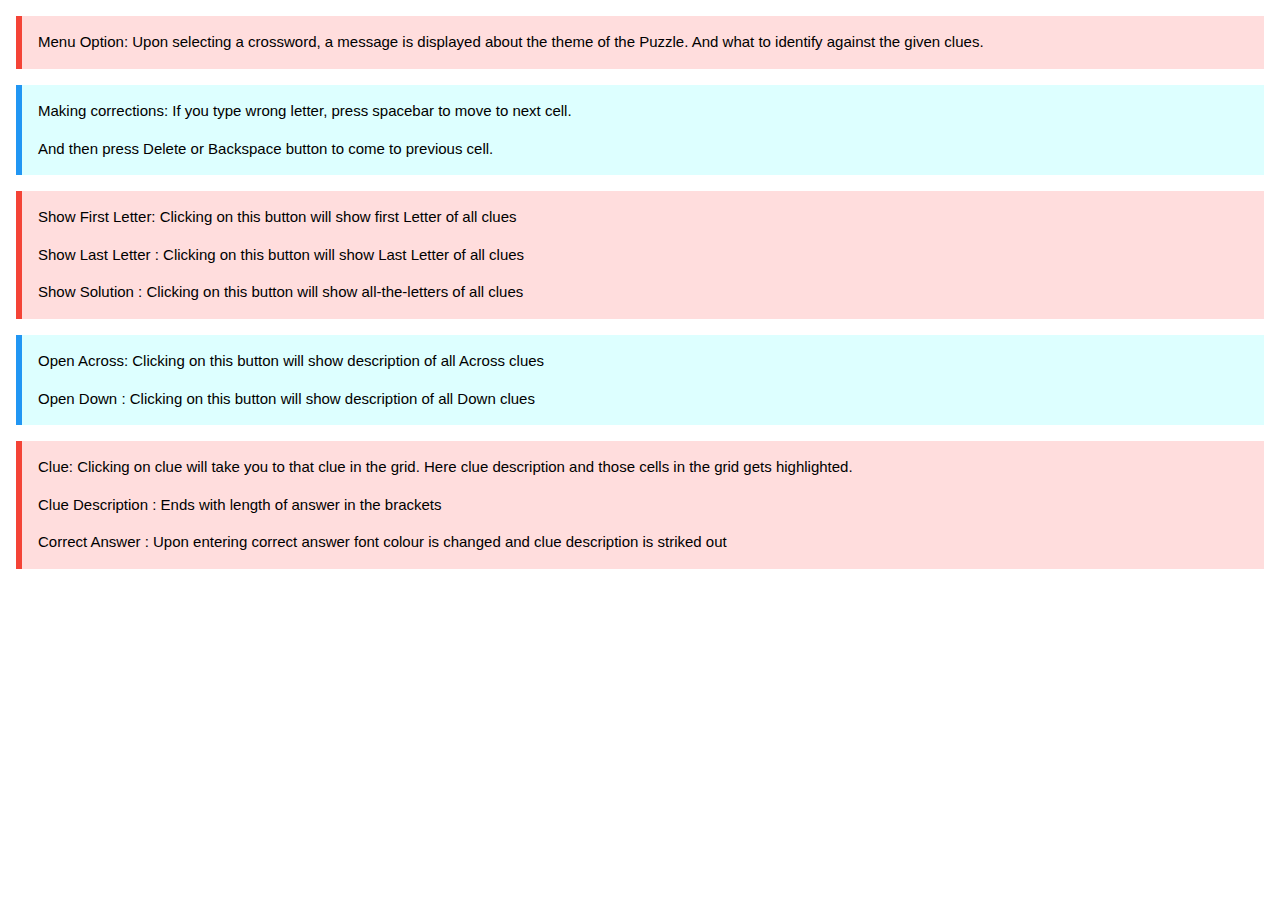
<file: instructions.html>
<!DOCTYPE html>
<html>
<title>W3.CSS</title>
<meta name="viewport" content="width=device-width, initial-scale=1">
<link rel="stylesheet" href="https://www.w3schools.com/w3css/4/w3.css">
<body>

<div class="w3-container">
    <div class="w3-panel w3-pale-red w3-leftbar w3-border-red">
        <p>Menu Option: Upon selecting  a crossword, a message is displayed about the theme of the Puzzle. And what to identify against the given clues.</p>
    </div>

    <div class="w3-panel w3-pale-blue w3-leftbar w3-border-blue">
        <p>Making corrections: If you type wrong letter, press spacebar to move to next cell.</p>
        <p>And then press Delete or Backspace button to come to previous cell.</p>
    </div>

    <div class="w3-panel w3-pale-red w3-leftbar w3-border-red">
        <p>Show First Letter: Clicking on this button will show first Letter of all clues</p>
        <p>Show Last Letter : Clicking on this button will show Last Letter of all clues</p>
        <p>Show Solution    : Clicking on this button will show all-the-letters of all clues</p>
    </div>

    <div class="w3-panel w3-pale-blue w3-leftbar w3-border-blue">
        <p>Open Across: Clicking on this button will show description of all Across clues</p>
        <p>Open Down  : Clicking on this button will show description of all Down clues</p>
    </div>

    <div class="w3-panel w3-pale-red w3-leftbar w3-border-red">
        <p>Clue: Clicking on clue will take you to that clue in the grid. Here clue description and those cells in the grid gets highlighted.</p>
        <p>Clue Description : Ends with length of answer in the brackets</p>
        <p>Correct Answer : Upon entering correct answer font colour is changed and clue description is striked out</p>
    </div>

</div>

</body>
</html>
</file>
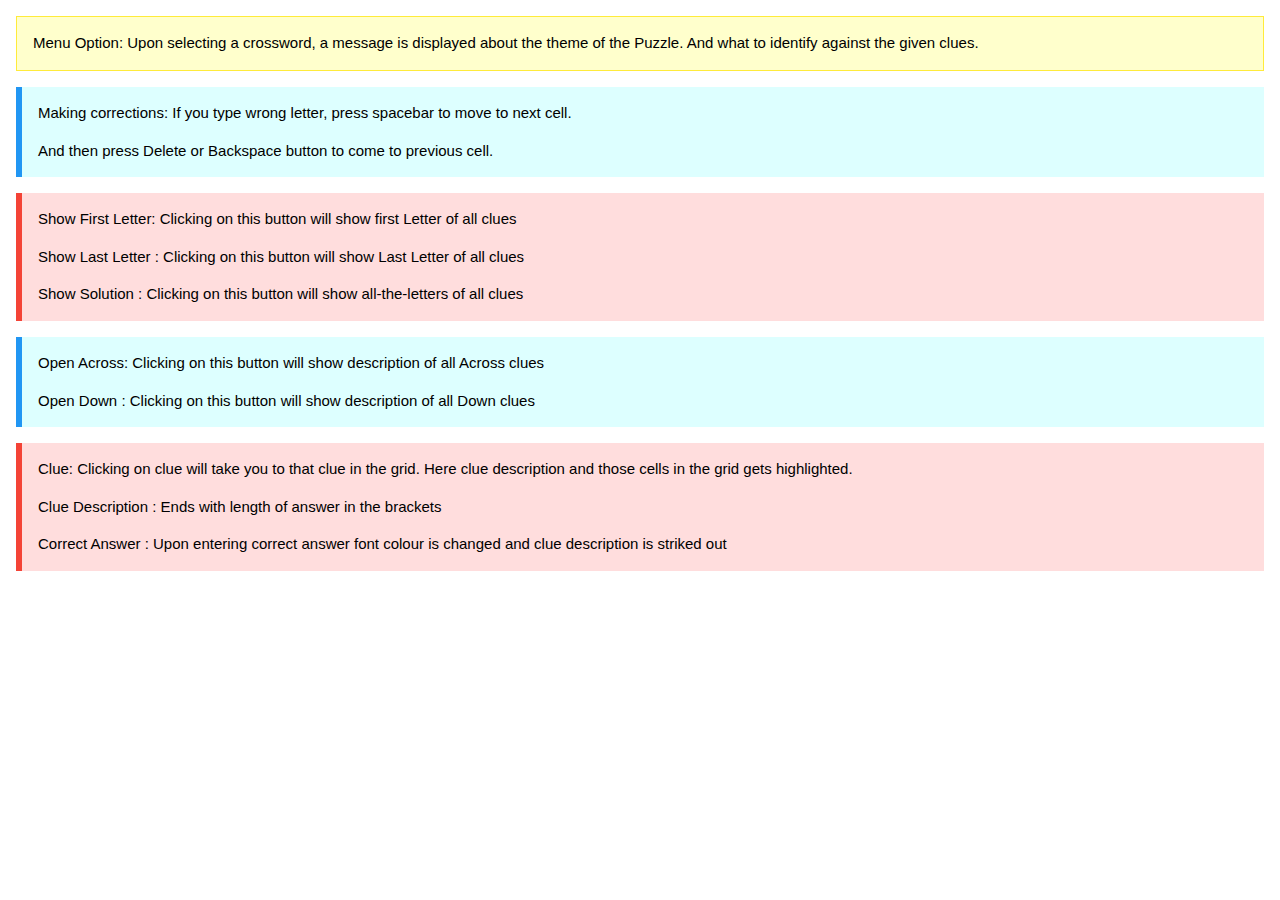
<file: docs/instructions.html>
<!DOCTYPE html>
<html>
<title>W3.CSS</title>
<meta name="viewport" content="width=device-width, initial-scale=1">
<link rel="stylesheet" href="https://www.w3schools.com/w3css/4/w3.css">
<body>

<div class="w3-container">
    <div class="w3-panel w3-pale-yellow w3-border w3-border-yellow">
        <p>Menu Option: Upon selecting  a crossword, a message is displayed about the theme of the Puzzle. And what to identify against the given clues.</p>
    </div>

    <div class="w3-panel w3-pale-blue w3-leftbar w3-border-blue">
        <p>Making corrections: If you type wrong letter, press spacebar to move to next cell.</p>
        <p>And then press Delete or Backspace button to come to previous cell.</p>
    </div>

    <div class="w3-panel w3-pale-red w3-leftbar w3-border-red">
        <p>Show First Letter: Clicking on this button will show first Letter of all clues</p>
        <p>Show Last Letter : Clicking on this button will show Last Letter of all clues</p>
        <p>Show Solution    : Clicking on this button will show all-the-letters of all clues</p>
    </div>

    <div class="w3-panel w3-pale-blue w3-leftbar w3-border-blue">
        <p>Open Across: Clicking on this button will show description of all Across clues</p>
        <p>Open Down  : Clicking on this button will show description of all Down clues</p>
    </div>

    <div class="w3-panel w3-pale-red w3-leftbar w3-border-red">
        <p>Clue: Clicking on clue will take you to that clue in the grid. Here clue description and those cells in the grid gets highlighted.</p>
        <p>Clue Description : Ends with length of answer in the brackets</p>
        <p>Correct Answer : Upon entering correct answer font colour is changed and clue description is striked out</p>
    </div>

</div>

</body>
</html>
</file>
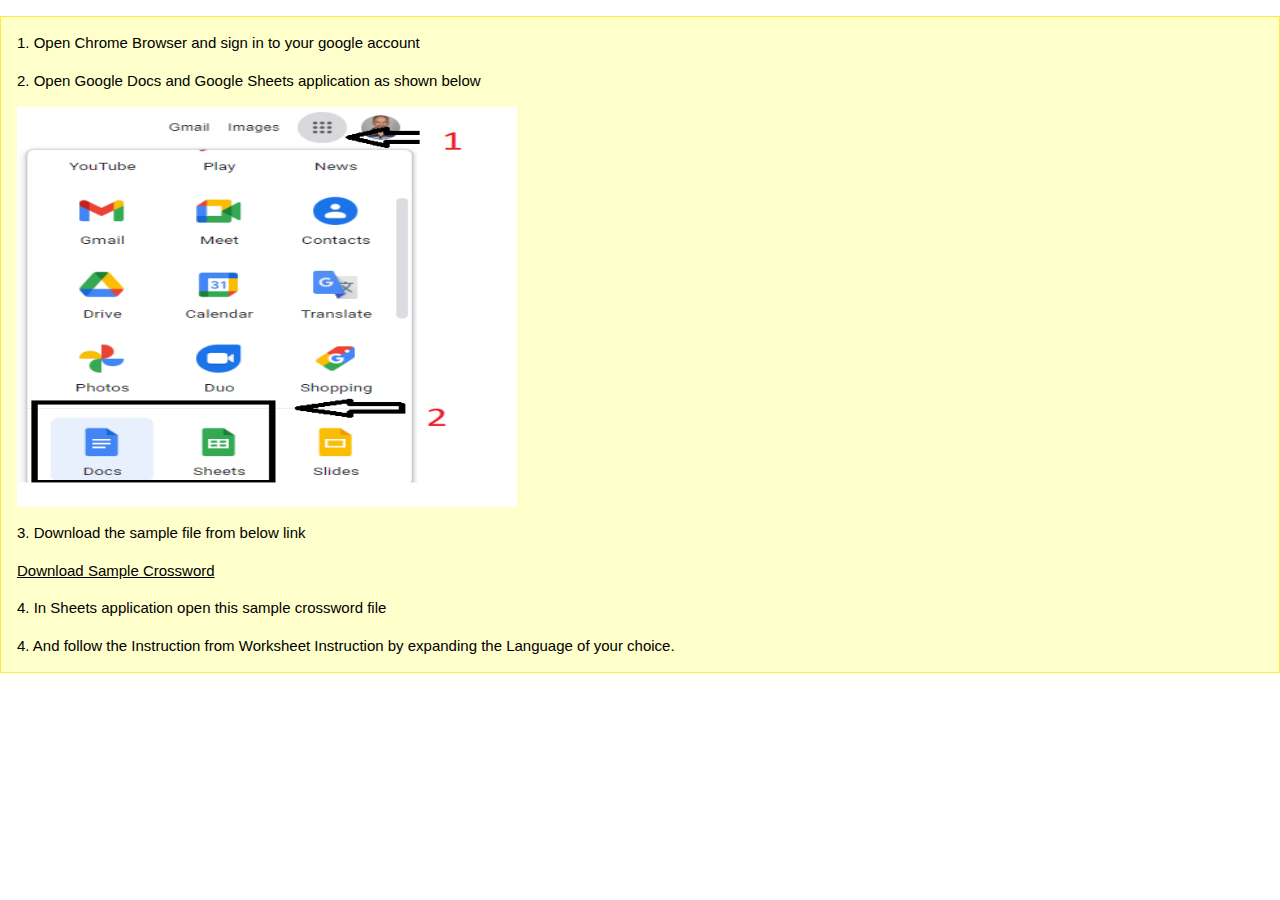
<file: docs/make_puzzle.html>
<!DOCTYPE html>
<html>
<title>W3.CSS</title>
<meta name="viewport" content="width=device-width, initial-scale=1">
<link rel="stylesheet" href="https://www.w3schools.com/w3css/4/w3.css">
<body>
    <div class="w3-panel w3-pale-yellow w3-border w3-border-yellow">
        <p>1. Open Chrome Browser and sign in to your google account</p>
        <p>2. Open Google Docs and Google Sheets application as shown below</p>
        </p>
        <img src="step1_2.png" alt="step_1_2" width="500" height="400">
        <p>3. Download the sample file from below link</p>
        <a href="sample_crossword.xlsx" target="_blank">Download Sample Crossword</a>
        <!-- <a href="https://docs.google.com/spreadsheets/d/e/2PACX-1vSbwWyXAF00UkGcYN2N8rJo3u_ARvnKix2-hyXl5nEp5XOHtPekmGzXUhX8tuMkGb69G7iT_pCyykym/pubhtml" target="_blank">Download Sample Crossword from Google Drive</a> -->
        <p>4. In Sheets application open this sample crossword file</p>
        <p>4. And follow the Instruction from Worksheet Instruction by expanding the Language of your choice.</p>
    </div>

</div>

</body>
</html>
</file>
